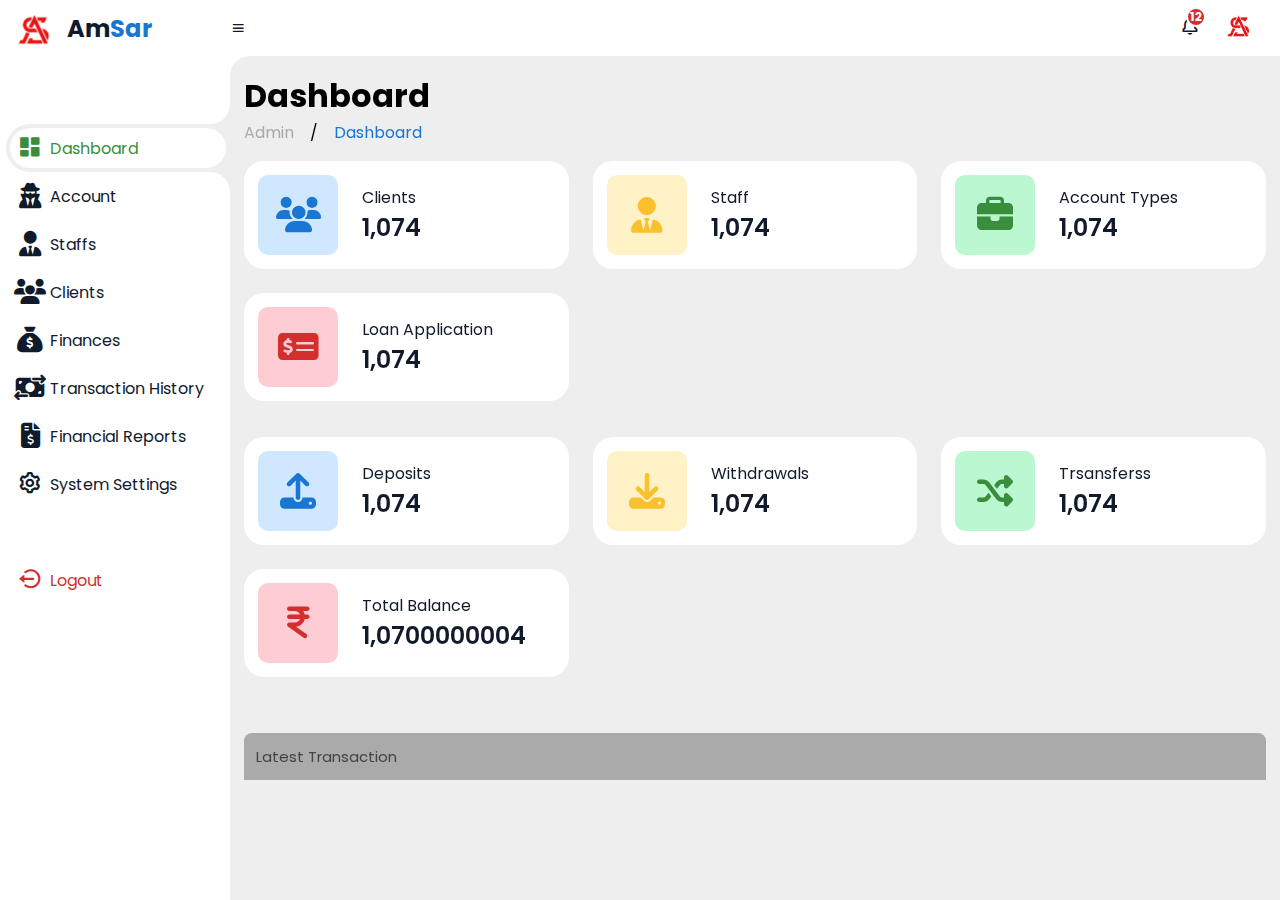
<file: index.html>
<!DOCTYPE html>
<html lang="en">

    <head>
        <meta charset="UTF-8">
        <meta name="viewport" content="width=device-width, initial-scale=1.0">
        <link rel="stylesheet" href="styles.css">
        <title>Admin Portal</title>
    </head>

    <body>
        <!-- Sidebar -->
        <div class="sidebar">
            <a href="#" class="logo">
                <img src="logo.png" alt="" style="height: 50px;">
                <div class="logo-name"><span>Am</span>Sar</div>
            </a>
            <ul class="side-menu">
                <li class="tablinks" onclick="openTab(event, 'Dashboard')" id="default-side-menu"><a href="#"><i
                            class='bx bxs-dashboard'></i>Dashboard</a></li>
                <li class="tablinks" onclick="openTab(event, 'Account')"><a href="#"><i
                            class="fa-solid fa-user-secret"></i>Account</a></li>
                <li class="tablinks" onclick="openTab(event, 'Staff')" ><a href="#"><i
                            class="fa-solid fa-user-tie"></i>Staffs</a></li>
                <li class="tablinks" onclick="openTab(event ,'Client')"><a href="#"><i
                            class="fa-solid fa-users"></i>Clients</a></li>
                <li class="tablinks" onclick="openTab(event, 'Finances')"><a href="#"><i
                            class="fa-solid fa-sack-dollar"></i>Finances</a></li>
                <li class="tablinks" onclick="openTab(event, 'Transaction')"> <a href="#"><i
                            class="fa-solid fa-money-bill-transfer"></i>Transaction History</a></li>
                <li class="tablinks" onclick="openTab(event, 'Financial')"><a href="#"><i
                            class="fa-solid fa-file-invoice-dollar"></i>Financial Reports</a></li>
                <li class="tablinks" onclick="openTab(event, 'Settings')"><a href="#"><i class='bx bx-cog'></i>System
                        Settings</a></li>
            </ul>
            <ul class="side-menu">
                <li><a href="#" class="logout"><i class='bx bx-log-out-circle'></i>Logout</a></li>
            </ul>
        </div>
        <!-- End of Sidebar -->

        <!-- Main Content -->
        <div class="content">
            <!-- Navbar -->
            <nav>
                <i class='bx bx-menu'></i>
                <div>
                    <a href="#" class="notif">
                        <i class='bx bx-bell'></i>
                        <span class="count">12</span>
                    </a>
                    <a href="#" class="profile">
                        <img src="logo.png">
                    </a>
                </div>
            </nav>

            <!-- End of Navbar -->
            <main>
                <div class="tabcontent" id="Dashboard">
                    <iframe src="dashboard.html"></iframe>
                </div>
                <div class="tabcontent" id="Account">
                    <iframe src="account.html"></iframe>
                </div>
                <div class="tabcontent" id="Staff">
                    <iframe src="staff.html" frameborder="0"></iframe>
                </div>
                <div class="tabcontent" id="Client">
                    <iframe src="client.html"></iframe>
                </div>
                <div class="tabcontent" id="Finances">
                    <iframe src="finances.html"></iframe>
                </div>
                <div class="tabcontent" id="Transaction">
                    <iframe src="transaction.html"></iframe>
                </div>
                <div class="tabcontent" id="Financial">
                    <iframe src="report.html"></iframe>
                </div>
                <div class="tabcontent" id="Settings">
                    <iframe src="setting.html"></iframe>
                </div>
            </main>
        </div>

        <script src="script.js"></script>
    </body>

</html>
</file>
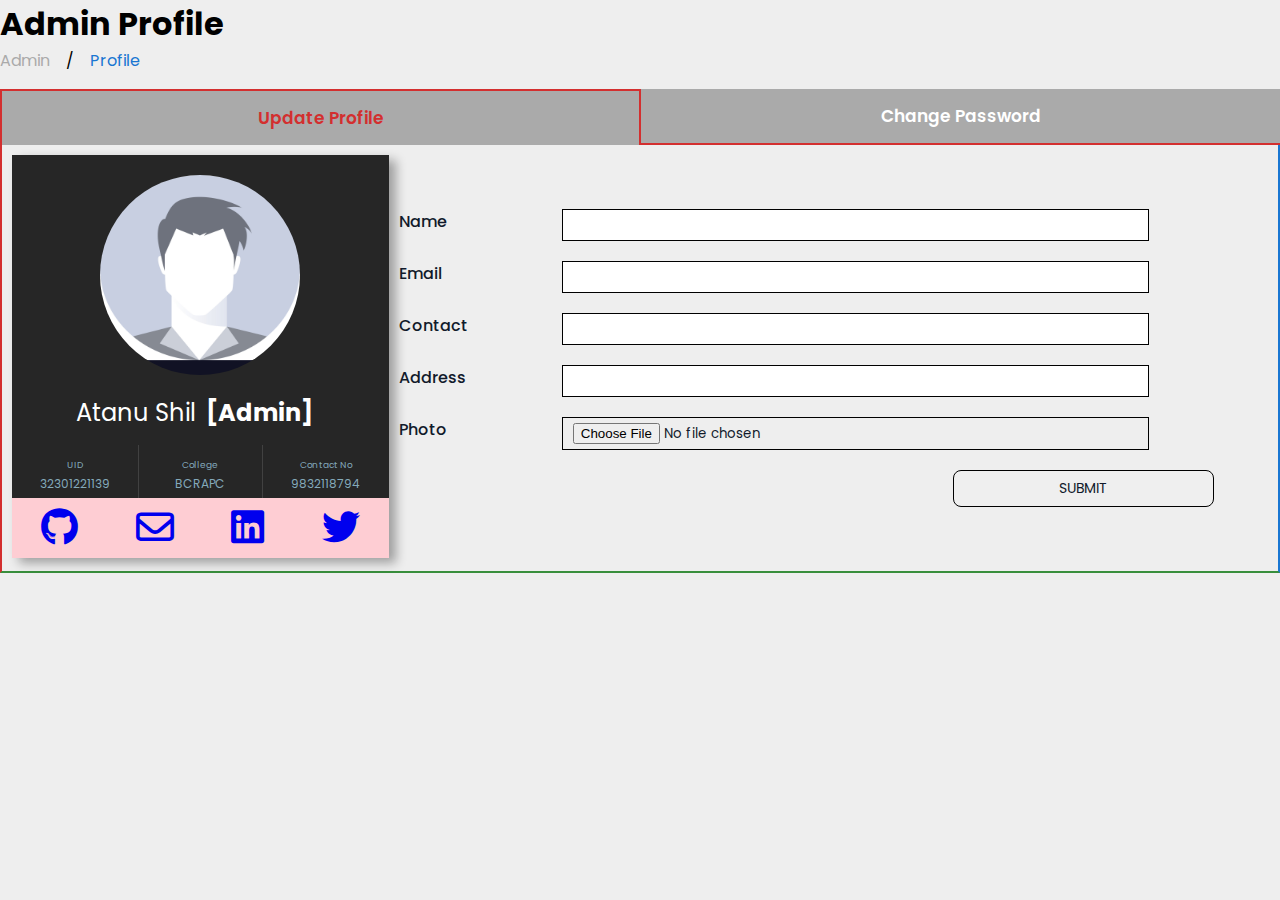
<file: account.html>
<!DOCTYPE html>
<html lang="en">

    <head>
        <meta charset="UTF-8">
        <meta name="viewport" content="width=device-width, initial-scale=1.0">
        <title>Document</title>
        <!-- links -->
        <link rel="stylesheet" href="styles.css">
    </head>

    <body>
            <main>
                <div class="header">
                    <div class="left">
                        <h1>Admin Profile</h1>
                        <ul class="breadcrumb">
                            <li><a href="#">
                                    Admin
                                </a></li>
                            /
                            <li><a href="#" class="active">Profile</a></li>
                        </ul>
                    </div>
                </div>

                <div class="Update-Change">
                    <button class="tablink" onclick="openPage(event,'Update')" id="defaultOpenSF">Update
                        Profile</button>
                    <button class="tablink" onclick="openPage(event,'Change')">Change Password</button>
                </div>
                <div id="Update" class="OpenPage">
                    <div class="card">
                        <div class="img"><img src="profile-pic-1.jpg" alt=""></div>
                        <div class="role">
                            <p>Atanu Shil<span>[Admin]</span></p>
                        </div>
                        <div class="info">
                            <div class="bottom-section">
                                <div class="row row1">
                                    <div class="item">
                                        <span class="regular-text">UID</span>
                                        <span class="big-text">32301221139</span>
                                    </div>
                                    <div class="item">
                                        <span class="regular-text">College</span>
                                        <span class="big-text">BCRAPC</span>
                                    </div>
                                    <div class="item">
                                        <span class="regular-text">Contact No</span>
                                        <span class="big-text">9832118794</span>
                                    </div>
                                </div>
                            </div>
                        </div>
                        <div class="social-media">
                            <a href="#"><i class="fa-brands fa-github"></i></a>
                            <a href="#"><i class="fa-regular fa-envelope"></i></a>
                            <a href="#"><i class="fa-brands fa-linkedin"></i></a>
                            <a href="#"><i class="fa-brands fa-twitter"></i></a>
                        </div>
                    </div>
                    <div class="Update-form">
                        <form action="" method="post">
                            <div class="row">
                                <div class="col-1"><label for="forName">Name</label></div>
                                <div class="col-2"><input type="text" name="" id="" required></div>
                            </div>
                            <div class="row">
                                <div class="col-1"><label for="forEmail">Email</label></div>
                                <div class="col-2"><input type="email" name="" id="" required></div>
                            </div>
                            <div class="row">
                                <div class="col-1"><label for="forContact">Contact </label></div>
                                <div class="col-2"><input type="tel" name="" id="" required></div>
                            </div>
                            <div class="row">
                                <div class="col-1"><label for="forAddress">Address</label></div>
                                <div class="col-2"><input type="text" name="" id="" required></div>
                            </div>
                            <div class="row">
                                <div class="col-1"><label for="forPhoto">Photo</label></div>
                                <div class="col-2"><input type="file" name="" id="" required></div>
                            </div>
                            <div class="row">
                                <div class="col-1"></div>
                                <div class="col-2"><input type="submit" class="btn-update"></div>
                            </div>
                        </form>
                    </div>
                </div>
                <div id="Change" class="OpenPage">
                    <div class="Change-form">
                        <form action="" method="post">
                            <div class="row">
                                <div class="col-1"><label for="forEmail">Email</label></div>
                                <div class="col-2"><input type="email" name="" id="" required></div>
                            </div>
                            <div class="row">
                                <div class="col-1"><label for="forEmail">Old Password</label></div>
                                <div class="col-2"><input type="password" name="" id="" required></div>
                            </div>
                            <div class="row">
                                <div class="col-1"><label for="forContact">New Password</label></div>
                                <div class="col-2"><input type="password" name="" id="" required></div>
                            </div>
                            <div class="row">
                                <div class="col-1"><label for="forAddress">New Confirm Password</label></div>
                                <div class="col-2"><input type="password" name="" id="" required></div>
                            </div>
                            <!-- <div class="row">
                                <div class="col-1"><label for="forPhoto">Photo</label></div>
                                <div class="col-2"><input type="file" name="" id="" required></div>
                            </div> -->
                            <div class="row">
                                <div class="col-1"></div>
                                <div class="col-2"><input type="submit" class="btn-update"></div>
                            </div>
                        </form>
                    </div>
                </div>
        </div>
        </main>
        </div>

        <script src="new.js"></script>
    </body>

</html>
</file>
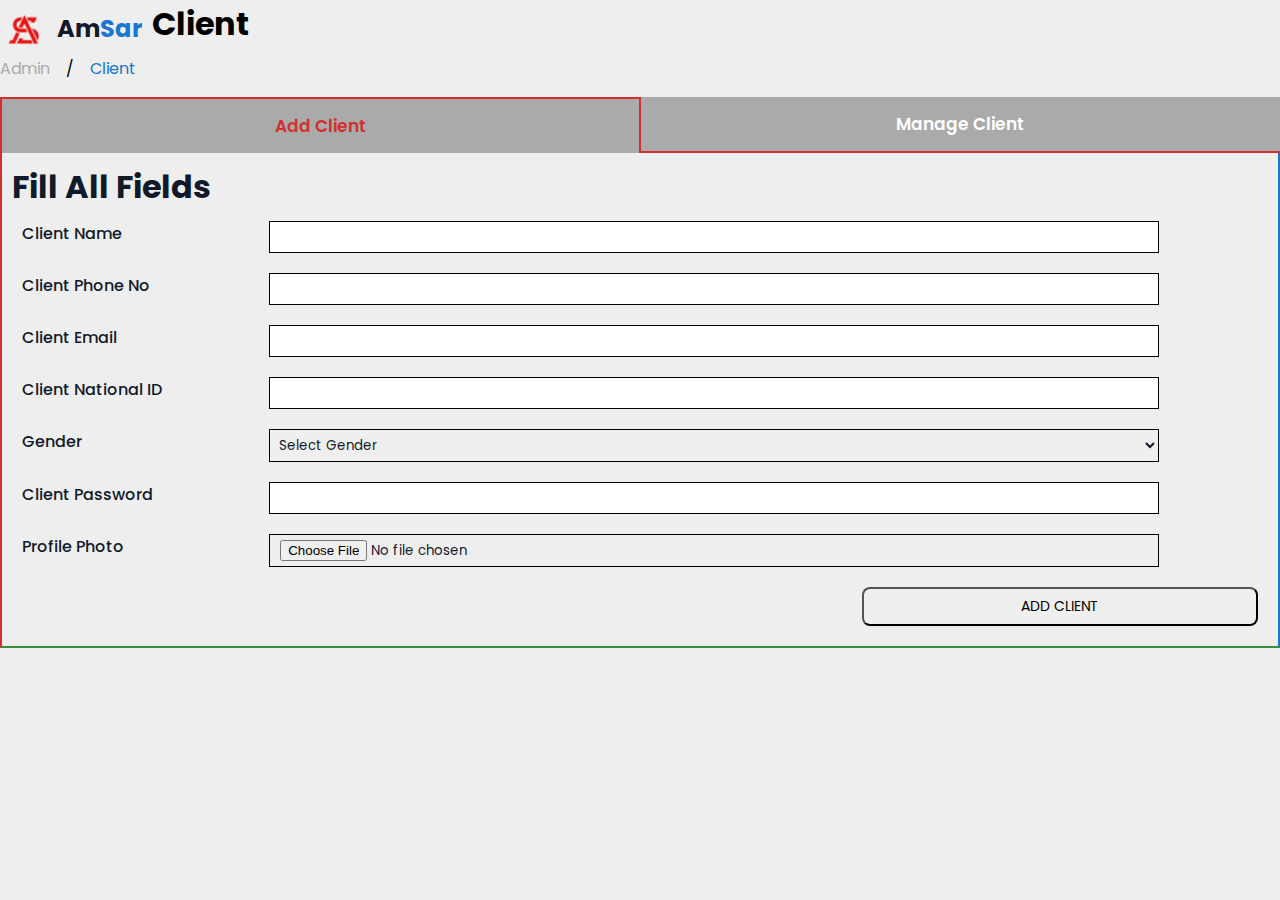
<file: client.html>
<!DOCTYPE html>
<html lang="en">

    <head>
        <meta charset="UTF-8">
        <meta name="viewport" content="width=device-width, initial-scale=1.0">
        <title>Document</title>
        <link rel="stylesheet" href="styles.css">
    </head>

    <body>
            <main>
                <div class="header">
                    <div class="left">
                        <h1>
                            <a href="#" class="logo">
                                <img src="logo.png" alt="logo" style="height: 50px;">
                                <div class="logo-name"><span>Am</span>Sar</div>
                            </a>
                            Client
                        </h1>
                        <ul class="breadcrumb">
                            <li><a href="#">
                                    Admin
                                </a></li>
                            /
                            <li><a href="#" class="active">Client </a></li>
                        </ul>
                    </div>
                </div>
                <div class="Add-Manage">
                    <button class="tablink" onclick="openPage(event,'Add')" id="defaultOpenSF" >Add Client</button>
                    <button class="tablink" onclick="openPage(event,'Manage')">Manage Client</button>
                </div>
                <div class="OpenPage" id="Add">
                    <h1>Fill All Fields</h1>
                    <div class="Add-form">
                        <form action="" method="post">
                            <div class="row">
                                <div class="col-1"><label for="forEmail">Client Name</label></div>
                                <div class="col-2"><input type="text" name="" id="" required></div>
                            </div>
                            <div class="row">
                                <div class="col-1"><label for="forEmail">Client Phone No</label></div>
                                <div class="col-2"><input type="number" name="" id="" required></div>
                            </div>
                            <div class="row">
                                <div class="col-1"><label for="forContact">Client Email</label></div>
                                <div class="col-2"><input type="email" name="" id="" required></div>
                            </div>
                            <div class="row">
                                <div class="col-1"><label for="forAddress">Client National ID</label></div>
                                <div class="col-2"><input type="number" name="" id="" required></div>
                            </div>
                            <div class="row">
                                <div class="col-1"><label for="forPhoto">Gender</label></div>
                                <div class="col-2">
                                    <select name="" id="" required>
                                        <option value="">Select Gender</option>
                                        <option value="">Male</option>
                                        <option value="">Female</option>
                                    </select>
                                </div>
                            </div>
                            <div class="row">
                                <div class="col-1"><label for="forAddress">Client Password</label></div>
                                <div class="col-2"><input type="password" name="" id="" required></div>
                            </div>
                            <div class="row">
                                <div class="col-1"><label for="forAddress">Profile Photo</label></div>
                                <div class="col-2"><input type="file" name="" id="" required></div>
                            </div>
                            <div class="row">
                                <div class="col-1"></div>
                                <div class="col-2"><button type="submit" class="btn-update">Add Client</button></div>
                            </div>
                        </form>
                    </div>

                </div>
                <div class="OpenPage" id="Manage">
                    <table class="Staff-Manage">
                        <thead>
                            <tr>
                                <th>#</th>
                                <th>Name</th>
                                <th>Client Number</th>
                                <th>Contact</th>
                                <th>Email</th>
                                <th>Gender</th>
                                <th>Action</th>
                            </tr>
                        </thead>
                        <tbody>
                            <tr>
                                <td>1</td>
                                <td>Atanu Shil</td>
                                <td>32301221139</td>
                                <td>9832118794</td>
                                <td>atanushil358@gmail.com</td>
                                <td>Male</td>
                                <td>
                                    <button>Delete</button>
                                    <button>Manage</button>
                                </td>
                            </tr>
                            <tr>
                                <td>1</td>
                                <td>Atanu Shil</td>
                                <td>32301221139</td>
                                <td>9832118794</td>
                                <td>atanushil358@gmail.com</td>
                                <td>Male</td>
                                <td>
                                    <button>Delete</button>
                                    <button>Manage</button>
                                </td>
                            </tr>
                            <tr>
                                <td>1</td>
                                <td>Atanu Shil</td>
                                <td>32301221139</td>
                                <td>9832118794</td>
                                <td>atanushil358@gmail.com</td>
                                <td>Male</td>
                                <td>
                                    <button>Delete</button>
                                    <button>Manage</button>
                                </td>
                            </tr> <tr>
                                <td>1</td>
                                <td>Atanu Shil</td>
                                <td>32301221139</td>
                                <td>9832118794</td>
                                <td>atanushil358@gmail.com</td>
                                <td>Male</td>
                                <td>
                                    <button>Delete</button>
                                    <button>Manage</button>
                                </td>
                            </tr>
                            <tr>
                                <td>1</td>
                                <td>Atanu Shil</td>
                                <td>32301221139</td>
                                <td>9832118794</td>
                                <td>atanushil358@gmail.com</td>
                                <td>Male</td>
                                <td>
                                    <button>Delete</button>
                                    <button>Manage</button>
                                </td>
                            </tr>
                        </tbody>
                    </table>
                </div>
            </main>
        <script src="new.js"></script>
    </body>

</html>
</file>
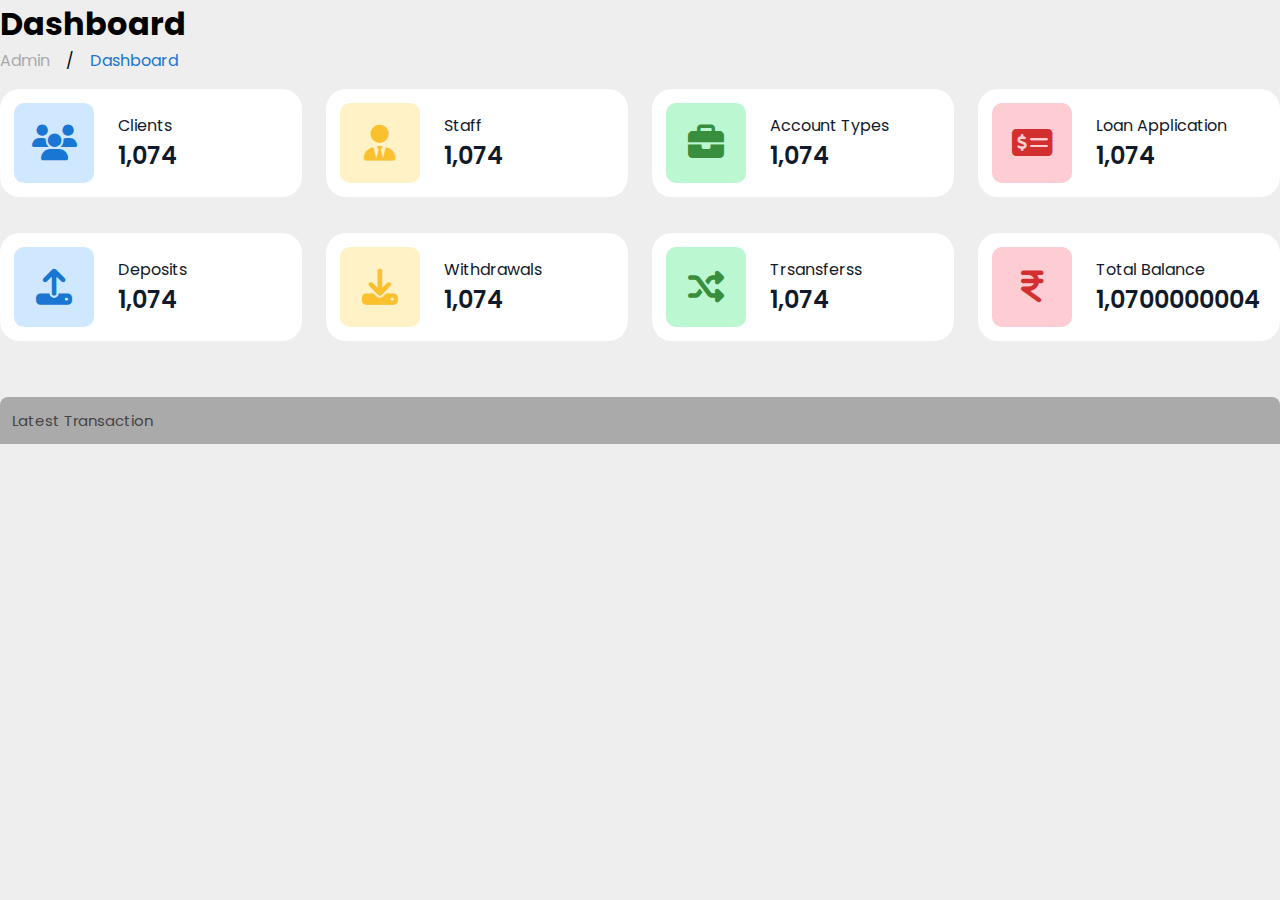
<file: dashboard.html>
<!DOCTYPE html>
<html lang="en">
<head>
    <meta charset="UTF-8">
    <meta name="viewport" content="width=device-width, initial-scale=1.0">
    <title>Dashboard</title>
    <link rel="stylesheet" href="styles.css">
</head>
<body>
        <main class="dashboard">
            <div class="header">
                <div class="left">
                    <h1>Dashboard</h1>
                    <ul class="breadcrumb">
                        <li><a href="#">
                                Admin
                            </a></li>
                        /
                        <li><a href="#" class="active">Dashboard</a></li>
                    </ul>
                </div>
            </div>
            <ul class="insights">
                <li>
                    <i class='fa-solid fa-users'></i>
                    <span class="info">
                        <p>Clients</p>
                        <h3>1,074</h3>
                    </span>
                </li>
                <li><i class='fa-solid fa-user-tie'></i>
                    <span class="info">
                        <p>Staff</p>
                        <h3>1,074</h3>
                    </span>
                </li>
                <li><i class="fa-solid fa-briefcase"></i>
                    <span class="info">
                        <p>Account Types</p>
                        <h3>1,074</h3>
                    </span>
                </li>
                <li><i class="fa-solid fa-money-check-dollar"></i>
                    <span class="info">
                        <p>Loan Application</p>
                        <h3>1,074</h3>
                    </span>
                </li>
            </ul>
            <!-- insight second -->
            <ul class="insights">
                <li>
                    <i class='fa-solid fa-upload'></i>
                    <span class="info">
                        <p>Deposits</p>
                        <h3>1,074</h3>
                    </span>
                </li>
                <li><i class='fa-solid fa-download'></i>
                    <span class="info">
                        <p>Withdrawals</p>
                        <h3>1,074</h3>
                    </span>
                </li>
                <li><i class="fa-solid fa-shuffle"></i>
                    <span class="info">
                        <p>Trsansferss</p>
                        <h3>1,074</h3>
                    </span>
                </li>
                <li><i class="fa-solid fa-indian-rupee-sign"></i>
                    <span class="info">
                        <p>Total Balance</p>
                        <h3>1,0700000004</h3>
                    </span>
                </li>
            </ul>
            <button class="accordion">Latest Transaction</button>
            <div class="panel">
                <table class="latest-transaction">
                    <thead>
                        <tr>
                            <th>Transaction Id</th>
                            <th>Account No.</th>
                            <th>Type</th>
                            <th>Amount</th>
                            <th>Acc. Owner</th>
                            <th>Timestamp</th>
                        </tr>
                    </thead>
                    <tbody>
                        <tr class="rgrgrg">
                            <td>983218794</td>
                            <td>32301221139</td>
                            <td>Withdrawals</td>
                            <td>5000</td>
                            <td>Mr. Atanu Shil</td>
                            <td>25.10.2023 22:19:16</td>
                        </tr>
                        <tr class="grgrgr">
                            <td>983218794</td>
                            <td>32301221139</td>
                            <td>Withdrawals</td>
                            <td>5000</td>
                            <td>Mr. Atanu Shil</td>
                            <td>25.10.2023 22:19:16</td>
                        </tr>
                        <tr class="rgrgrg">
                            <td>983218794</td>
                            <td>32301221139</td>
                            <td>Withdrawals</td>
                            <td>5000</td>
                            <td>Mr. Atanu Shil</td>
                            <td>25.10.2023 22:19:16</td>
                        </tr>
                        <tr class="grgrgr">
                            <td>983218794</td>
                            <td>32301221139</td>
                            <td>Withdrawals</td>
                            <td>5000</td>
                            <td>Mr. Atanu Shil</td>
                            <td>25.10.2023 22:19:16</td>
                        </tr>
                        <tr class="rgrgrg">
                            <td>983218794</td>
                            <td>32301221139</td>
                            <td>Withdrawals</td>
                            <td>5000</td>
                            <td>Mr. Atanu Shil</td>
                            <td>25.10.2023 22:19:16</td>
                        </tr>
                        <tr class="grgrgr">
                            <td>983218794</td>
                            <td>32301221139</td>
                            <td>Withdrawals</td>
                            <td>5000</td>
                            <td>Mr. Atanu Shil</td>
                            <td>25.10.2023 22:19:16</td>
                        </tr>
                        <tr class="rgrgrg">
                            <td>983218794</td>
                            <td>32301221139</td>
                            <td>Withdrawals</td>
                            <td>5000</td>
                            <td>Mr. Atanu Shil</td>
                            <td>25.10.2023 22:19:16</td>
                        </tr>
                        <tr class="grgrgr">
                            <td>983218794</td>
                            <td>32301221139</td>
                            <td>Withdrawals</td>
                            <td>5000</td>
                            <td>Mr. Atanu Shil</td>
                            <td>25.10.2023 22:19:16</td>
                        </tr>
                        <tr class="rgrgrg">
                            <td>983218794</td>
                            <td>32301221139</td>
                            <td>Withdrawals</td>
                            <td>5000</td>
                            <td>Mr. Atanu Shil</td>
                            <td>25.10.2023 22:19:16</td>
                        </tr>
                        <tr class="grgrgr">
                            <td>983218794</td>
                            <td>32301221139</td>
                            <td>Withdrawals</td>
                            <td>5000</td>
                            <td>Mr. Atanu Shil</td>
                            <td>25.10.2023 22:19:16</td>
                        </tr>
                    </tbody>
                    </table>
            </div>
        </main>
        <script src="new.js"></script>
</body>
</html>
</file>
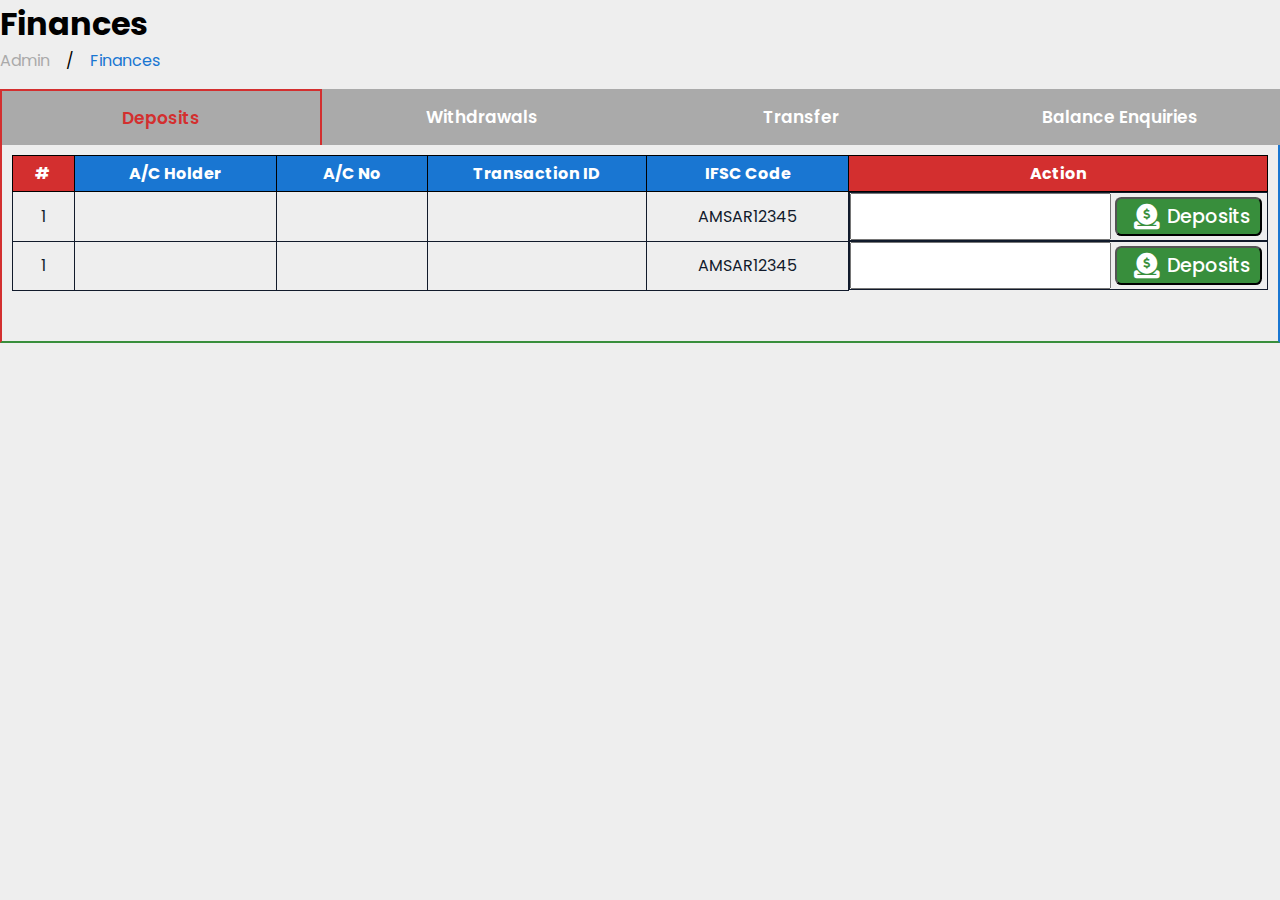
<file: finances.html>
<!DOCTYPE html>
<html lang="en">

    <head>
        <meta charset="UTF-8">
        <meta name="viewport" content="width=device-width, initial-scale=1.0">
        <title>finance</title>
        <link rel="stylesheet" href="styles.css">
    </head>

    <body>
        <main>
            <div class="header">
                <div class="left">
                    <h1>Finances</h1>
                    <ul class="breadcrumb">
                        <li><a href="#">
                                Admin
                            </a></li>
                        /
                        <li><a href="#" class="active">Finances</a></li>
                    </ul>
                </div>
            </div>

            <div class="Finances">
                <button class="tablink" onclick="openPage(event,'Deposits')" id="defaultOpenSF">Deposits</button>
                <button class="tablink" onclick="openPage(event,'Withdrawals')">Withdrawals</button>
                <button class="tablink" onclick="openPage(event,'Transfer')">Transfer</button>
                <button class="tablink" onclick="openPage(event,'Balance')">Balance Enquiries</button>
            </div>
            <div id="Deposits" class="OpenPage">
                <table class="Deposits">
                    <thead>
                            <th>#</th>
                            <th>A/C Holder</th>
                            <th>A/C No</th>
                            <th>Transaction ID</th>
                            <th>IFSC Code</th>
                            <th>Action</th>
                    </thead>
                    <tbody>
                        <tr>
                            <td>1</td>
                            <td></td>
                            <td></td>
                            <td></td>
                            <td>AMSAR12345</td>
                            <td><input type="number" required><button type="submit"><p><i class="fa-solid fa-circle-dollar-to-slot"></i></p><p>Deposits</p></button></td>
                        </tr>
                        <tr>
                            <td>1</td>
                            <td></td>
                            <td></td>
                            <td></td>
                            <td>AMSAR12345</td>
                            <td><input type="number" required><button type="submit"><p><i class="fa-solid fa-circle-dollar-to-slot"></i></p><p>Deposits</p></button></td>
                        </tr>
                    </tbody>
                </table>

            </div>
            <div id="Withdrawals" class="OpenPage">
                <table class="Withdrawals">
                    <thead>
                            <th>#</th>
                            <th>A/C Holder</th>
                            <th>A/C No</th>
                            <th>Transaction ID</th>
                            <th>IFSC Code</th>
                            <th>Action</th>
                    </thead>
                    <tbody>
                        <tr>
                            <td>1</td>
                            <td></td>
                            <td></td>
                            <td></td>
                            <td>AMSAR12345</td>
                            <td><input type="number" name="" id="" required><button type="submit"><p><i class="fa-solid fa-money-bill-transfer"></i></p><p>Withdrawals</p></button></td>
                        </tr>
                        <tr>
                            <td>1</td>
                            <td></td>
                            <td></td>
                            <td></td>
                            <td>AMSAR12345</td>
                            <td><input type="number" name="" id="" required><button><p><i class="fa-solid fa-money-bill-transfer"></i></p><p>Withdrawals</p></button></td>

                        </tr>
                    </tbody>
                </table>
            </div>
            <div id="Transfer" class="OpenPage">
                <form action="">
                <div class="sender">
                    <h4>Sender Account Details</h4>
                    <div class="row">
                        <div class="col-1">Account Holder Name</div>
                        <div class="col-2"><input type="text" name="" id="" required placeholder="Ajay kr Tarafder"></div>
                    </div>
                    <div class="row">
                        <div class="col-1">Account No</div>
                        <div class="col-2"><input type="number" name="" id="" required placeholder="687867"></div>
                    </div>
                    <div class="row">
                        <div class="col-1">IFSC Code</div>
                        <div class="col-2"><input type="text" name="" id="" required placeholder="AMSAR12345"></div>
                    </div>
                    <div class="row">
                        <div class="col-1">Transaction ID</div>
                        <div class="col-2"><input type="number" ></div>
                    </div>
                </div>
                <div class="receiver">
                    <h4>Receiver Account Details</h4>
                    <div class="row">
                        <div class="col-1">Account Holder Name</div>
                        <div class="col-2"><input type="text" name="" id="" required placeholder="Atanu Shil"></div>
                    </div>
                    <div class="row">
                        <div class="col-1">Account No</div>
                        <div class="col-2"><input type="number" name="" id="" required placeholder="46468688768"></div>
                    </div>
                    <div class="row">
                        <div class="col-1">IFSC Code</div>
                        <div class="col-2"><input type="text" name="" id="" required placeholder="AMSAR12345"></div>
                    </div>
                    <div class="row">
                        <div class="col-1">Transfer Amount</div>
                        <div class="col-2"><input type="number" name="" id="" required placeholder="0000000000"></div>
                    </div>
                    <button type="submit"><i class="fa-solid fa-money-bill-transfer"></i>Submit</button>
                </div>
                </form>
            </div>
            <div id="Balance" class="OpenPage">
                <table class="Balance">
                    <thead>
                        <tr>
                            <th>A/C Holder Name</th>
                            <th>Account No.</th>
                            <th>Type</th>
                            <th>Email</th>
                            <th>Address</th>
                            <th>Action</th>
                        </tr>
                    </thead>
                    <tbody>
                        <tr>
                            <td>Atanu Shil </td>
                            <td></td>
                            <td></td>
                            <td></td>
                            <td></td>
                            <td><button><p><i class="fa-solid fa-eye"></i></p><p>Check Balance</p></button></td>
                        </tr>
                </tbody>
                </table>
            </div>
            </main>
            <script src="new.js"></script>
    </body>

</html>
</file>
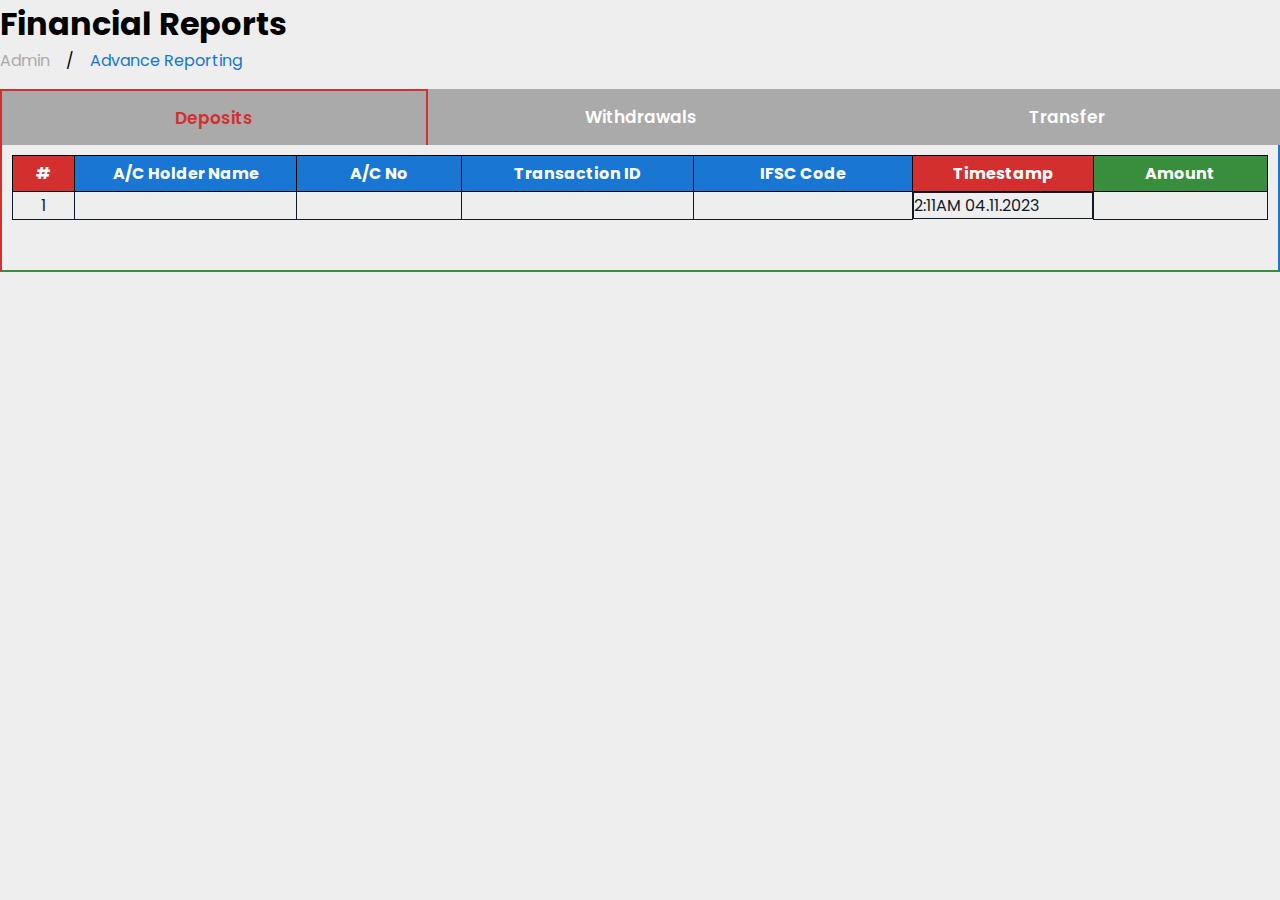
<file: report.html>
<!DOCTYPE html>
<html lang="en">

    <head>
        <meta charset="UTF-8">
        <meta name="viewport" content="width=device-width, initial-scale=1.0">
        <title>Reports</title>
        <link rel="stylesheet" href="styles.css">
    </head>

    <body>
        <main>
            <div class="header">
                <div class="left">
                    <h1>Financial Reports</h1>
                    <ul class="breadcrumb">
                        <li><a href="#">
                                Admin
                            </a></li>
                        /
                        <li><a href="#" class="active">Advance Reporting</a></li>
                    </ul>
                </div>
            </div>
            <div class="Finances">
                <button class="tablink" onclick="openPage(event,'Deposits')" id="defaultOpenSF">Deposits</button>
                <button class="tablink" onclick="openPage(event,'Withdrawals')">Withdrawals</button>
                <button class="tablink" onclick="openPage(event,'Transfer')">Transfer</button>
            </div>
            <div id="Deposits" class="OpenPage">
                <table class="Deposits">
                    <thead>
                        <th>#</th>
                        <th>A/C Holder Name</th>
                        <th>A/C No</th>
                        <th>Transaction ID</th>
                        <th>IFSC Code</th>
                        <th>Timestamp</th>
                        <th>Amount</th>
                    </thead>
                    <tbody>
                        <tr>
                            <td>1</td>
                            <td></td>
                            <td></td>
                            <td></td>
                            <td></td>
                            <td>2:11AM 04.11.2023</td>
                            <td></td>
                        </tr>
                    </tbody>
                </table>

            </div>
            <div id="Withdrawals" class="OpenPage">
                <table class="Withdrawals">
                    <thead>
                        <th>#</th>
                        <th>A/C Holder Name</th>
                        <th>A/C No</th>
                        <th>Transaction ID</th>
                        <th>IFSC Code</th>
                        <th>Timestamp</th>
                        <th>Amount</th>
                    </thead>
                    <tbody>
                        <tr>
                            <td>1</td>
                            <td></td>
                            <td></td>
                            <td></td>
                            <td></td>
                            <td>2:11AM 04.11.2023</td>
                            <td></td>
                        </tr>
                    </tbody>
                </table>
            </div>
            <div id="Transfer" class="OpenPage">
                <table class="Transfer">
                    <thead>
                        <th>#</th>
                        <th>Sender Name</th>
                        <th>Sender A/C No</th>
                        <th>Transaction ID</th>
                        <th>Sender IFSC Code</th>
                        <th>Receiver Name</th>
                        <th>Receiver A/C No</th>
                        <th>Receiver IFSC Code</th>
                        <th>Amount</th>
                        <th>Timestamp</th>
                    </thead>
                    <tbody>
                        <tr>
                            <td>1</td>
                            <td></td>
                            <td></td>
                            <td></td>
                            <td></td>
                            <td></td>
                            <td></td>
                            <td></td>
                            <td></td>
                            <td></td>
                        </tr>
                    </tbody>
                </table>
            </div>
        </main>
        <script src="new.js"></script>
    </body>

</html>
</file>
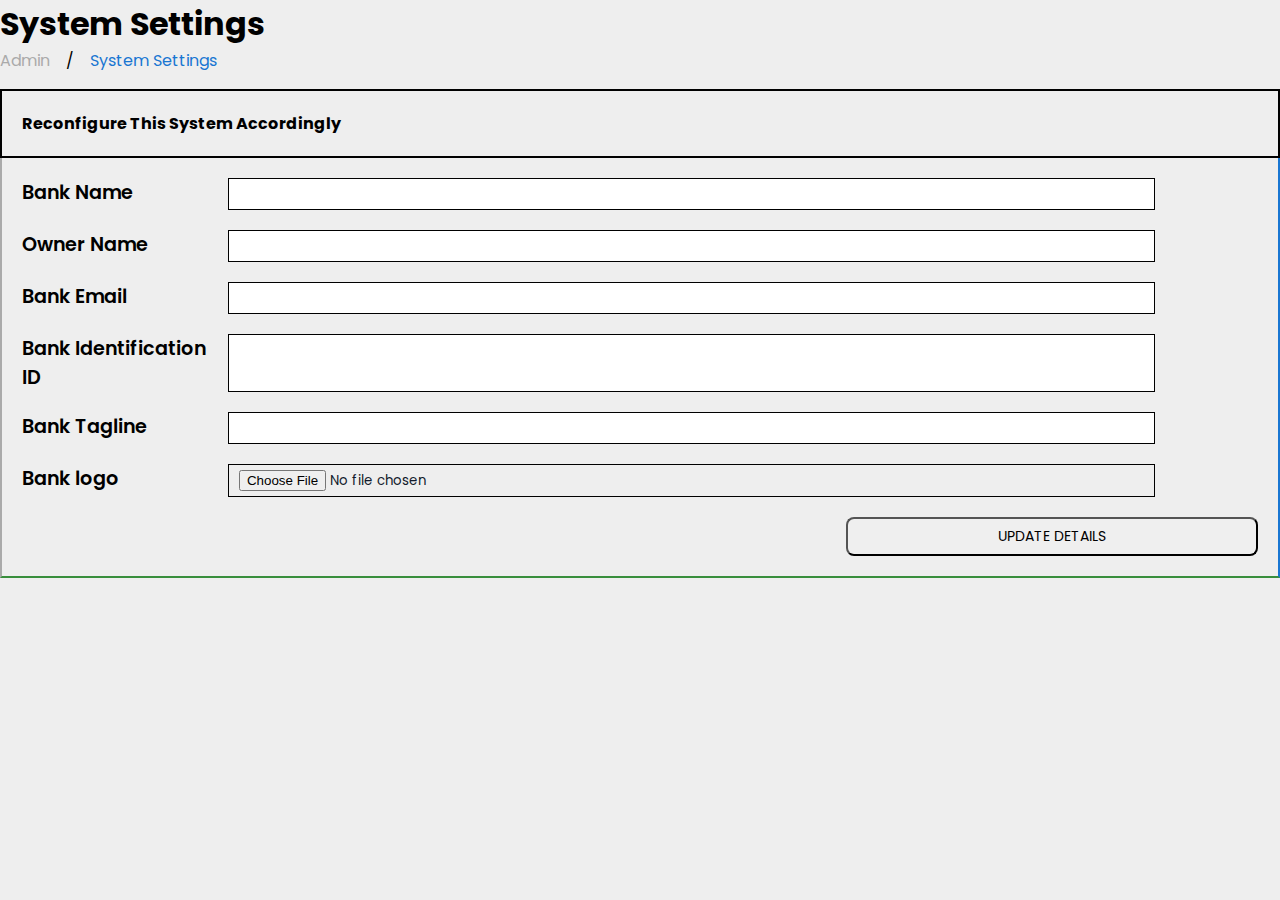
<file: setting.html>
<!DOCTYPE html>
<html lang="en">
<head>
    <meta charset="UTF-8">
    <meta name="viewport" content="width=device-width, initial-scale=1.0">
    <title>setting</title>
    <link rel="stylesheet" href="styles.css">
</head>
<body>
    <main>
        <div class="header">
            <div class="left">
                <h1>System Settings</h1>
                <ul class="breadcrumb">
                    <li><a href="#">
                            Admin
                        </a></li>
                    /
                    <li><a href="#" class="active">System Settings</a></li>
                </ul>
            </div>
        </div>
        <h4 style="border: 2px solid black; padding: 20px;">Reconfigure This System Accordingly</h4>
        <div class="setting-update-form">
                <form action="" method="post">
                    <div class="row">
                        <div class="col-1"><label for="forEmail">Bank Name</label></div>
                        <div class="col-2"><input type="text" name="" id="" required></div>
                    </div>
                    <div class="row">
                        <div class="col-1"><label for="forEmail">Owner Name </label></div>
                        <div class="col-2"><input type="text" name="" id="" required></div>
                    </div>
                    <div class="row">
                        <div class="col-1"><label for="forContact">Bank Email</label></div>
                        <div class="col-2"><input type="email" name="" id="" required></div>
                    </div>
                    <div class="row">
                        <div class="col-1"><label for="forAddress">Bank Identification ID</label></div>
                        <div class="col-2"><input type="number" name="" id="" required></div>
                    </div>
                    <div class="row">
                        <div class="col-1"><label for="forAddress">Bank Tagline</label></div>
                        <div class="col-2"><input type="password" name="" id="" required></div>
                    </div>
                    <div class="row">
                        <div class="col-1"><label for="forAddress">Bank logo</label></div>
                        <div class="col-2"><input type="file" name="" id="" required></div>
                    </div>
                    <div class="row">
                        <div class="col-1"></div>
                        <div class="col-2"><button type="submit" class="btn-update">Update Details</button></div>
                    </div>
                </form>
        </div>

        </main>
</body>
</html>
</file>
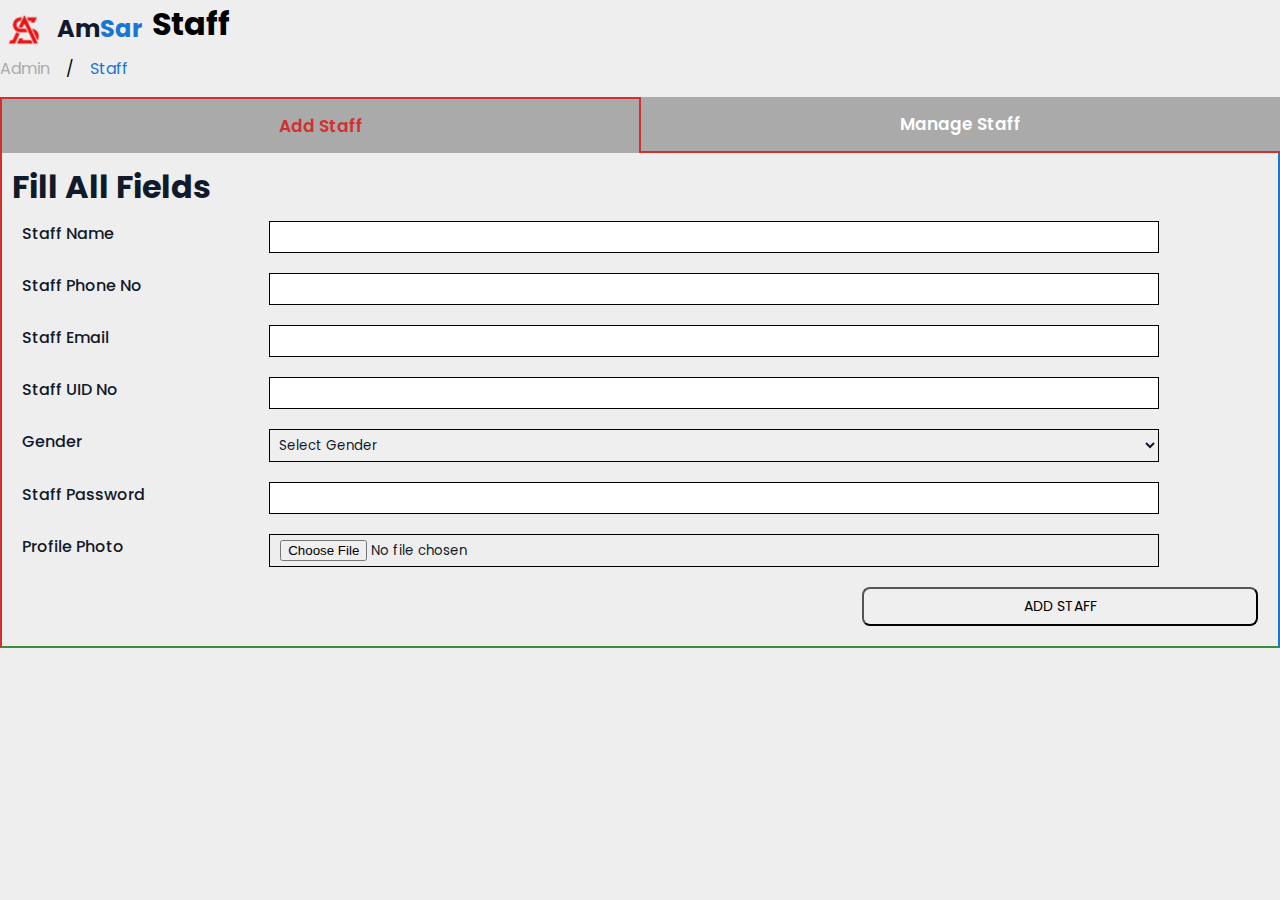
<file: staff.html>
<!DOCTYPE html>
<html lang="en">

    <head>
        <meta charset="UTF-8">
        <meta name="viewport" content="width=device-width, initial-scale=1.0">
        <title>Document</title>
        <!-- Copied Links from cdn  -->
        <!-- links -->
        <link rel="stylesheet" href="styles.css">
    </head>

    <body>
            <main>
                <div class="header">
                    <div class="left">
                        <h1>
                            <a href="#" class="logo">
                                <img src="logo.png" alt="" style="height: 50px;">
                                <div class="logo-name"><span>Am</span>Sar</div>
                            </a>
                            Staff
                        </h1>
                        <ul class="breadcrumb">
                            <li><a href="#">
                                    Admin
                                </a></li>
                            /
                            <li><a href="#" class="active">Staff</a></li>
                        </ul>
                    </div>
                </div>
                <div class="Add-Manage">
                    <button class="tablink" onclick="openPage(event,'Add')" id="defaultOpenSF" >Add Staff</button>
                    <button class="tablink" onclick="openPage(event,'Manage')">Manage Staff</button>
                </div>
                <div class="OpenPage" id="Add">
                    <h1>Fill All Fields</h1>
                    <div class="Add-form">
                        <form action="" method="post">
                            <div class="row">
                                <div class="col-1"><label for="forEmail">Staff Name</label></div>
                                <div class="col-2"><input type="text" name="" id="" required></div>
                            </div>
                            <div class="row">
                                <div class="col-1"><label for="forEmail">Staff Phone No</label></div>
                                <div class="col-2"><input type="number" name="" id="" required></div>
                            </div>
                            <div class="row">
                                <div class="col-1"><label for="forContact">Staff Email</label></div>
                                <div class="col-2"><input type="email" name="" id="" required></div>
                            </div>
                            <div class="row">
                                <div class="col-1"><label for="forAddress">Staff UID No</label></div>
                                <div class="col-2"><input type="number" name="" id="" required></div>
                            </div>
                            <div class="row">
                                <div class="col-1"><label for="forPhoto">Gender</label></div>
                                <div class="col-2">
                                    <select name="" id="" required>
                                        <option value="">Select Gender</option>
                                        <option value="">Male</option>
                                        <option value="">Female</option>
                                    </select>
                                </div>
                            </div>
                            <div class="row">
                                <div class="col-1"><label for="forAddress">Staff Password</label></div>
                                <div class="col-2"><input type="password" name="" id="" required></div>
                            </div>
                            <div class="row">
                                <div class="col-1"><label for="forAddress">Profile Photo</label></div>
                                <div class="col-2"><input type="file" name="" id="" required></div>
                            </div>
                            <div class="row">
                                <div class="col-1"></div>
                                <div class="col-2"><button type="submit" class="btn-update">Add Staff</button></div>
                            </div>
                        </form>
                    </div>

                </div>
                <div class="OpenPage" id="Manage">
                    <table class="Staff-Manage">
                        <thead>
                            <tr>
                                <th>#</th>
                                <th>Name</th>
                                <th>Staff Number</th>
                                <th>Contact</th>
                                <th>Email</th>
                                <th>Gender</th>
                                <th>Action</th>
                            </tr>
                        </thead>
                        <tbody>
                            <tr>
                                <td>1</td>
                                <td>Atanu Shil</td>
                                <td>32301221139</td>
                                <td>9832118794</td>
                                <td>atanushil358@gmail.com</td>
                                <td>Male</td>
                                <td>
                                    <button>Delete</button>
                                    <button>Manage</button>
                                </td>
                            </tr>
                            <tr>
                                <td>1</td>
                                <td>Atanu Shil</td>
                                <td>32301221139</td>
                                <td>9832118794</td>
                                <td>atanushil358@gmail.com</td>
                                <td>Male</td>
                                <td>
                                    <button>Delete</button>
                                    <button>Manage</button>
                                </td>
                            </tr>
                            <tr>
                                <td>1</td>
                                <td>Atanu Shil</td>
                                <td>32301221139</td>
                                <td>9832118794</td>
                                <td>atanushil358@gmail.com</td>
                                <td>Male</td>
                                <td>
                                    <button>Delete</button>
                                    <button>Manage</button>
                                </td>
                            </tr> <tr>
                                <td>1</td>
                                <td>Atanu Shil</td>
                                <td>32301221139</td>
                                <td>9832118794</td>
                                <td>atanushil358@gmail.com</td>
                                <td>Male</td>
                                <td>
                                    <button>Delete</button>
                                    <button>Manage</button>
                                </td>
                            </tr>
                            <tr>
                                <td>1</td>
                                <td>Atanu Shil</td>
                                <td>32301221139</td>
                                <td>9832118794</td>
                                <td>atanushil358@gmail.com</td>
                                <td>Male</td>
                                <td>
                                    <button>Delete</button>
                                    <button>Manage</button>
                                </td>
                            </tr>
                        </tbody>
                    </table>
                </div>
            </main>
        </div>
        <script src="new.js"></script>
        <!-- <script src="/src/script.js"></script> -->
    </body>

</html>
</file>
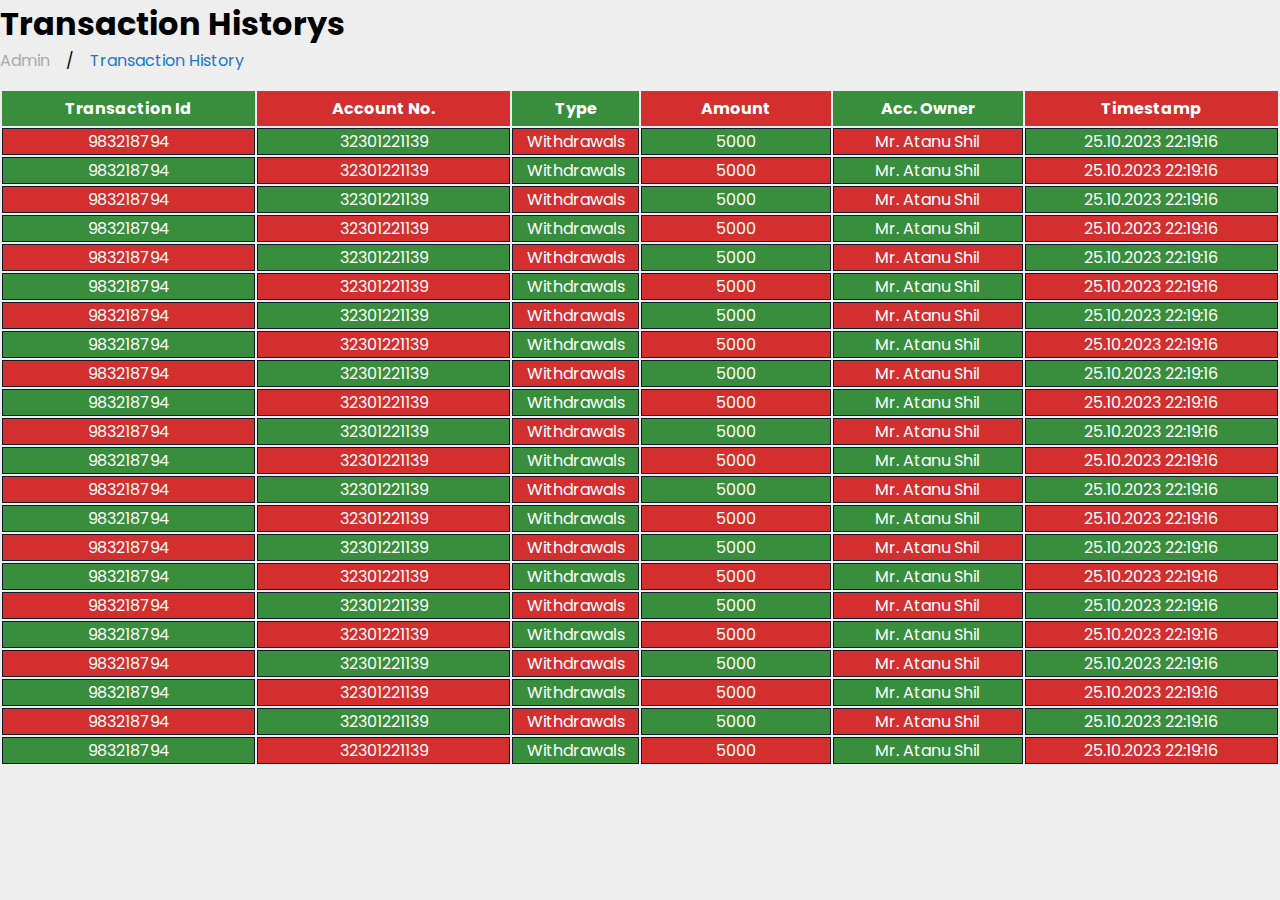
<file: transaction.html>
<!DOCTYPE html>
<html lang="en">
<head>
    <meta charset="UTF-8">
    <meta name="viewport" content="width=device-width, initial-scale=1.0">
    <title>transaction</title>
    <link rel="stylesheet" href="styles.css">
</head>
<body>
     <main>
    <div class="header">
        <div class="left">
            <h1>Transaction Historys</h1>
            <ul class="breadcrumb">
                <li><a href="#">
                        Admin
                    </a></li>
                /
                <li><a href="#" class="active">Transaction History</a></li>
            </ul>
        </div>
    </div>
    <table class="latest-transaction">
        <thead>
            <tr>
                <th>Transaction Id</th>
                <th>Account No.</th>
                <th>Type</th>
                <th>Amount</th>
                <th>Acc. Owner</th>
                <th>Timestamp</th>
            </tr>
        </thead>
        <tbody>
            <tr class="rgrgrg">
                <td>983218794</td>
                <td>32301221139</td>
                <td>Withdrawals</td>
                <td>5000</td>
                <td>Mr. Atanu Shil</td>
                <td>25.10.2023 22:19:16</td>
            </tr>
            <tr class="grgrgr">
                <td>983218794</td>
                <td>32301221139</td>
                <td>Withdrawals</td>
                <td>5000</td>
                <td>Mr. Atanu Shil</td>
                <td>25.10.2023 22:19:16</td>
            </tr>
            <tr class="rgrgrg">
                <td>983218794</td>
                <td>32301221139</td>
                <td>Withdrawals</td>
                <td>5000</td>
                <td>Mr. Atanu Shil</td>
                <td>25.10.2023 22:19:16</td>
            </tr>
            <tr class="grgrgr">
                <td>983218794</td>
                <td>32301221139</td>
                <td>Withdrawals</td>
                <td>5000</td>
                <td>Mr. Atanu Shil</td>
                <td>25.10.2023 22:19:16</td>
            </tr>
            <tr class="rgrgrg">
                <td>983218794</td>
                <td>32301221139</td>
                <td>Withdrawals</td>
                <td>5000</td>
                <td>Mr. Atanu Shil</td>
                <td>25.10.2023 22:19:16</td>
            </tr>
            <tr class="grgrgr">
                <td>983218794</td>
                <td>32301221139</td>
                <td>Withdrawals</td>
                <td>5000</td>
                <td>Mr. Atanu Shil</td>
                <td>25.10.2023 22:19:16</td>
            </tr>
            <tr class="rgrgrg">
                <td>983218794</td>
                <td>32301221139</td>
                <td>Withdrawals</td>
                <td>5000</td>
                <td>Mr. Atanu Shil</td>
                <td>25.10.2023 22:19:16</td>
            </tr>
            <tr class="grgrgr">
                <td>983218794</td>
                <td>32301221139</td>
                <td>Withdrawals</td>
                <td>5000</td>
                <td>Mr. Atanu Shil</td>
                <td>25.10.2023 22:19:16</td>
            </tr>
            <tr class="rgrgrg">
                <td>983218794</td>
                <td>32301221139</td>
                <td>Withdrawals</td>
                <td>5000</td>
                <td>Mr. Atanu Shil</td>
                <td>25.10.2023 22:19:16</td>
            </tr>
            <tr class="grgrgr">
                <td>983218794</td>
                <td>32301221139</td>
                <td>Withdrawals</td>
                <td>5000</td>
                <td>Mr. Atanu Shil</td>
                <td>25.10.2023 22:19:16</td>
            </tr>
            <tr class="rgrgrg">
                <td>983218794</td>
                <td>32301221139</td>
                <td>Withdrawals</td>
                <td>5000</td>
                <td>Mr. Atanu Shil</td>
                <td>25.10.2023 22:19:16</td>
            </tr>
            <tr class="grgrgr">
                <td>983218794</td>
                <td>32301221139</td>
                <td>Withdrawals</td>
                <td>5000</td>
                <td>Mr. Atanu Shil</td>
                <td>25.10.2023 22:19:16</td>
            </tr>
            <tr class="rgrgrg">
                <td>983218794</td>
                <td>32301221139</td>
                <td>Withdrawals</td>
                <td>5000</td>
                <td>Mr. Atanu Shil</td>
                <td>25.10.2023 22:19:16</td>
            </tr>
            <tr class="grgrgr">
                <td>983218794</td>
                <td>32301221139</td>
                <td>Withdrawals</td>
                <td>5000</td>
                <td>Mr. Atanu Shil</td>
                <td>25.10.2023 22:19:16</td>
            </tr>
            <tr class="rgrgrg">
                <td>983218794</td>
                <td>32301221139</td>
                <td>Withdrawals</td>
                <td>5000</td>
                <td>Mr. Atanu Shil</td>
                <td>25.10.2023 22:19:16</td>
            </tr>
            <tr class="grgrgr">
                <td>983218794</td>
                <td>32301221139</td>
                <td>Withdrawals</td>
                <td>5000</td>
                <td>Mr. Atanu Shil</td>
                <td>25.10.2023 22:19:16</td>
            </tr>
            <tr class="rgrgrg">
                <td>983218794</td>
                <td>32301221139</td>
                <td>Withdrawals</td>
                <td>5000</td>
                <td>Mr. Atanu Shil</td>
                <td>25.10.2023 22:19:16</td>
            </tr>
            <tr class="grgrgr">
                <td>983218794</td>
                <td>32301221139</td>
                <td>Withdrawals</td>
                <td>5000</td>
                <td>Mr. Atanu Shil</td>
                <td>25.10.2023 22:19:16</td>
            </tr>
            <tr class="rgrgrg">
                <td>983218794</td>
                <td>32301221139</td>
                <td>Withdrawals</td>
                <td>5000</td>
                <td>Mr. Atanu Shil</td>
                <td>25.10.2023 22:19:16</td>
            </tr>
            <tr class="grgrgr">
                <td>983218794</td>
                <td>32301221139</td>
                <td>Withdrawals</td>
                <td>5000</td>
                <td>Mr. Atanu Shil</td>
                <td>25.10.2023 22:19:16</td>
            </tr>
            <tr class="rgrgrg">
                <td>983218794</td>
                <td>32301221139</td>
                <td>Withdrawals</td>
                <td>5000</td>
                <td>Mr. Atanu Shil</td>
                <td>25.10.2023 22:19:16</td>
            </tr>
            <tr class="grgrgr">
                <td>983218794</td>
                <td>32301221139</td>
                <td>Withdrawals</td>
                <td>5000</td>
                <td>Mr. Atanu Shil</td>
                <td>25.10.2023 22:19:16</td>
            </tr>
        </tbody>
        </table>
</main>

    
</body>
</html>
</file>
<file: styles.css>
@import url('https://fonts.googleapis.com/css2?family=Poppins:wght@300;400;500;600;700;800&display=swap');
@import url('https://unpkg.com/boxicons@2.1.4/css/boxicons.min.css');
@import url('https://cdnjs.cloudflare.com/ajax/libs/font-awesome/6.4.2/css/all.min.css');
:root {
    --light: #fff;
    --primary: #1976D2;
    --light-primary: #CFE8FF;
    --grey: #eee;
    --dark-grey: #AAAAAA;
    --dark: #111a2b;
    --danger: #D32F2F;
    --light-danger: #FECDD3;
    --warning: #FBC02D;
    --light-warning: #FFF2C6;
    --success: #388E3C;
    --light-success: #BBF7D0;
}

* {
    margin: 0;
    padding: 0;
    box-sizing: border-box;
    font-family: 'Poppins', sans-serif;
}

.fa-solid {
    font-size: 1.7rem;
}

a {
    text-decoration: none;
}

li {
    list-style: none;
}

html {
    overflow-x: hidden;
}

body {
    background: var(--grey);
    overflow-x: hidden;
}


.content main {
    width: 100%;
    padding: 36px 24px;
    max-height: calc(100vh - 56px);
}

.content main .header {
    display: flex;
    align-items: center;
    justify-content: space-between;
    grid-gap: 16px;
    flex-wrap: wrap;
}

.content main .header .left h1 {
    font-size: 36px;
    font-weight: 600;
    margin-bottom: 10px;
    color: var(--dark);
}

.header .left .breadcrumb {
    display: flex;
    align-items: center;
    grid-gap: 16px;
    margin-bottom: 16px;
}

.header .left .breadcrumb li {
    color: var(--dark);
}

.header .left .breadcrumb li a {
    color: var(--dark-grey);
    pointer-events: none;
}

.header .left .breadcrumb li a.active {
    color: var(--primary);
    pointer-events: none;
}
.sidebar {
    position: fixed;
    top: 0;
    left: 0;
    background: var(--light);
    width: 230px;
    height: 100%;
    z-index: 2000;
    overflow-x: hidden;
    scrollbar-width: none;
    transition: all 0.3s ease;
}

.sidebar::-webkit-scrollbar {
    display: none;
}

.sidebar.close {
    width: 60px;
}

.sidebar .logo {
    font-size: 24px;
    font-weight: 700;
    height: 56px;
    display: flex;
    align-items: center;
    color: var(--primary);
    z-index: 500;
    padding-bottom: 20px;
    box-sizing: content-box;
}

.sidebar .logo .logo-name span {
    color: var(--dark);
}

.sidebar .logo .bx,
.fa-solid {
    min-width: 60px;
    display: flex;
    justify-content: center;
    font-size: 1.4rem;
}

.sidebar .side-menu {
    width: 100%;
    margin-top: 48px;
}

.sidebar .side-menu li {
    height: 48px;
    background: transparent;
    margin-left: 6px;
    border-radius: 48px 0 0 48px;
    padding: 4px;
}

.sidebar .side-menu li.active {
    background: var(--grey);
    position: relative;
}

.sidebar .side-menu li.active::before {
    content: "";
    position: absolute;
    width: 40px;
    height: 40px;
    border-radius: 50%;
    top: -40px;
    right: 0;
    box-shadow: 20px 20px 0 var(--grey);
    z-index: -1;
}

.sidebar .side-menu li.active::after {
    content: "";
    position: absolute;
    width: 40px;
    height: 40px;
    border-radius: 50%;
    bottom: -40px;
    right: 0;
    box-shadow: 20px -20px 0 var(--grey);
    z-index: -1;
}

.sidebar .side-menu li a {
    width: 100%;
    height: 100%;
    background: var(--light);
    display: flex;
    align-items: center;
    border-radius: 48px;
    font-size: 16px;
    color: var(--dark);
    white-space: nowrap;
    overflow-x: hidden;
    transition: all 0.3s ease;
}

.sidebar .side-menu li.active a {
    color: var(--success);
}

.sidebar.close .side-menu li a {
    width: calc(48px - (4px * 2));
    transition: all 0.3s ease;
}

.sidebar .side-menu li a .bx,
.fa-solid {
    min-width: calc(60px - ((4px + 6px) * 2));
    display: flex;
    font-size: 1.6rem;
    justify-content: center;
}

.sidebar .side-menu li a.logout {
    color: var(--danger);
}

.content{
    position: fixed;
    width: calc(100% - 230px);
    left: 230px;
    transition: all 0.3s ease;
}
.content iframe{
    position: relative;
    left: -10px;
    margin-top: -20px;
    width: 102%;
    border: none;
    height: 90vh;
    /* border:2px solid black; */
    border-top-left-radius:20px ;
}
.sidebar.close~.content {
    width: calc(100% - 60px);
    left: 60px;
}
.sidebar.close~.content iframe{
    width: 102%;
    height: 100vh;
    /* border:2px solid black */
}


.content nav {
    height: 56px;
    background: var(--light);
    padding: 0 24px 0 0;
    display: flex;
    align-items: center;
    grid-gap: 24px;
    position: sticky;
    top: 0;
    left: 0;
    z-index: 1000;
    display: flex;
    justify-content: space-between;
}

.content nav div {
    display: flex;
    justify-content: center;
    align-items: center;
    gap: 20px;
}

.content nav::before {
    content: "";
    position: absolute;
    width: 40px;
    height: 40px;
    bottom: -40px;
    left: 0;
    border-radius: 50%;
    box-shadow: -20px -20px 0 var(--light);
}

.content nav a {
    color: var(--dark);
}

.content nav .bx.bx-menu {
    cursor: pointer;
    color: var(--dark);
}

.content nav .notif {
    font-size: 20px;
    position: relative;
}

.content nav .notif .count {
    position: absolute;
    top: -6px;
    right: -6px;
    width: 20px;
    height: 20px;
    background: var(--danger);
    border-radius: 50%;
    color: var(--light);
    border: 2px solid var(--light);
    font-weight: 700;
    font-size: 12px;
    display: flex;
    align-items: center;
    justify-content: center;
}

.content nav .profile img {
    width: 36px;
    height: 36px;
    object-fit: cover;
    border-radius: 50%;
}

.content .admin-panel{
    width: 100%;
    padding: 6px 24px;
    max-height: calc(100vh - 56px);
}

/* **********************Dashboard****************** */
main .insights {
    display: grid;
    grid-template-columns: repeat(auto-fit, minmax(240px, 1fr));
    grid-gap: 24px;
    margin-bottom: 36px;
}

main .insights li {
    padding: 14px;
    background: var(--light);
    border-radius: 20px;
    display: flex;
    align-items: center;
    grid-gap: 24px;
    cursor: pointer;
}

main .insights li .fa-solid {
    width: 80px;
    height: 80px;
    border-radius: 10px;
    font-size: 36px;
    display: flex;
    align-items: center;
    justify-content: center;
}

main .insights li:nth-child(1) .fa-solid {
    background: var(--light-primary);
    color: var(--primary);
}

main .insights li:nth-child(2) .fa-solid {
    background: var(--light-warning);
    color: var(--warning);
}

main .insights li:nth-child(3) .fa-solid {
    background: var(--light-success);
    color: var(--success);
}

main .insights li:nth-child(4) .fa-solid {
    background: var(--light-danger);
    color: var(--danger);
}

main .insights li .info h3 {
    font-size: 24px;
    font-weight: 600;
    color: var(--dark);
}

main .insights li .info p {
    color: var(--dark);
}

.accordion {
    background-color: var(--dark-grey);
    color: #444;
    cursor: pointer;
    padding: 12px;
    width: 100%;
    border: none;
    margin-top: 20px;
    text-align: left;
    outline: none;
    font-size: 15px;
    transition: 0.4s;
    border-top-left-radius: 8px;
    border-top-right-radius: 8px;
}

.panel {
    display: none;
    background-color: white;
    overflow: hidden;
}

table {
    margin-bottom: 40px;
}

.latest-transaction thead th {
    padding: 5px 20px;
    border: none;
    outline: none;
    color: var(--light);
    align-items: center;
}

.latest-transaction tbody td {
    text-align: center;
    color: var(--light);
}

/* thead tr th */
.latest-transaction thead th:nth-child(1) {
    background-color: var(--success);
    width: 20vw;
}

.latest-transaction thead th:nth-child(2) {
    background-color: var(--danger);
    width: 20vw;
}

.latest-transaction thead th:nth-child(3) {
    background-color: var(--success);
    width: 10vw;
}
.latest-transaction thead th:nth-child(4) {
    background-color: var(--danger);
    width: 15vw;
}

.latest-transaction thead th:nth-child(5) {
    background-color: var(--success);
    width: 15vw;

}

.latest-transaction thead th:nth-child(6) {
    background-color: var(--danger);
    width: 20vw;

}

/*thead tr td */
.latest-transaction tbody .rgrgrg td:nth-child(1) {
    width: 20vw;
    background-color: var(--danger);
}

.latest-transaction tbody .rgrgrg td:nth-child(2) {
    background-color: var(--success);
    width: 20vw;
}

.latest-transaction tbody .rgrgrg td:nth-child(3) {
    background-color: var(--danger);
    width: 10vw;
}

.latest-transaction tbody .rgrgrg td:nth-child(4) {
    background-color: var(--success);
    width: 15vw;
}

.latest-transaction tbody .rgrgrg td:nth-child(5) {
    background-color: var(--danger);
    width: 15vw;

}

.latest-transaction tbody .rgrgrg td:nth-child(6) {
    background-color: var(--success);
    width: 20vw;
}
.latest-transaction tbody .grgrgr td:nth-child(1) {
    width: 20vw;
    background-color: var(--success);
}

.latest-transaction tbody .grgrgr td:nth-child(2) {
    background-color: var(--danger);
    width: 20vw;
}

.latest-transaction tbody .grgrgr td:nth-child(3) {
    background-color: var(--success);
    width: 10vw;
}

.latest-transaction tbody .grgrgr td:nth-child(4) {
    background-color: var(--danger);
    width: 15vw;
}

.latest-transaction tbody .grgrgr td:nth-child(5) {
    background-color: var(--success);
    width: 15vw;

}

.latest-transaction tbody .grgrgr td:nth-child(6) {
    background-color: var(--danger);
    width: 20vw;
}


/* *********************Account******************** */
.tablink {
    background-color: var(--dark-grey);
    color: white;
    border: none;
    outline: none;
    cursor: pointer;
    padding: 14px 16px;
    font-size: 17px;
    width: 100%;
    font-weight: 600;
}

.OpenPage {
    margin-bottom: 50px;
    display: none;
    padding: 10px;
    color: var(--dark);
    border-left: 2px solid var(--danger);
    border-bottom: 2px solid var(--success);
    border-right: 2px solid var(--primary);
}
/* ***********more time used******* */
.Update-Change,.Finances {
    display: flex;
}

.Update-Change .tablink:nth-child(1) {
    border-bottom: 2px solid var(--primary);
}

.Update-Change .tablink.active:nth-child(1) {
    border-left: 2px solid var(--danger);
    border-top: 2px solid var(--danger);
    border-right: 2px solid var(--danger);
    border-bottom: none;
    color: var(--danger);
}

.Update-Change .tablink:nth-child(2) {
    border-bottom: 2px solid var(--danger);
}

.Update-Change .tablink.active:nth-child(2) {
    border-left: 2px solid var(--primary);
    border-top: 2px solid var(--primary);
    border-right: 2px solid var(--primary);
    border-bottom: none;
    color: var(--primary);
}


/* Card class */

.card {
    color: var(--light);
    float: left;
    width: 30%;
    background: rgb(38, 38, 38);
    box-shadow: 7px 5px 10px rgba(0, 0, 0, 0.333);
}

.card .img {
    padding: 20px 10px;
    display: flex;
    justify-content: center;
    align-items: center;
}

.card .img img {
    border-radius: 50%;
    width: 200px;
    height: 200px;
}

.card .role p {
    text-align: center;
    font-size: 24px;
}

.card .role p span {
    font-weight: bold;
    margin: 0 10px;
}

.social-media {
    display: flex;
    justify-content: space-around;
    background-color: var(--light-danger);
    padding: 10px 0px;
}

.social-media a i {
    font-size: 38px;
}

.card .bottom-section .title {
    display: block;
    font-size: 17px;
    font-weight: bolder;
    color: white;
    text-align: center;
    letter-spacing: 2px;
}

.card .bottom-section .row {
    display: flex;
    justify-content: space-between;
    margin-top: 15px;
}

.card .bottom-section .row .item {
    flex: 30%;
    text-align: center;
    padding: 5px;
    color: rgba(170, 222, 243, 0.721);
}

.card .bottom-section .row .item .big-text {
    font-size: 12px;
    display: block;
}

.card .bottom-section .row .item .regular-text {
    font-size: 9px;
}

.card .bottom-section .row .item:nth-child(2) {
    border-left: 1px solid rgba(255, 255, 255, 0.126);
    border-right: 1px solid rgba(255, 255, 255, 0.126);
}

.Update-form form {
    padding: 44px;
    align-items: center;
}

#Update .Update-form form .row {
    display: flex;
    padding: 10px;
}

.Update-form form .row .col-1 {
    width: 20%;
    font-size: 16px;
    font-weight: 500;
}

.Update-form form .row .col-2 {
    width: 80%;
}

.col-2 input {
    width: 90%;
    padding: 5px 10px;
    height: 100%;
    outline: none;
    border: none;
    border: 1px solid black;
    color: var(--dark);
    font-weight: 400;
}

.col-2 .btn-update {
    width: 40%;
    text-transform: uppercase;
    float: right;
    border-radius: 8px;
    cursor: pointer;
    padding: 7px 10px;
    font-size: 14px;
}

.btn-update:hover {
    background: var(--success);
    color: var(--light);
}


#Change .Change-form form .row {
    display: flex;
    padding: 10px;
}

.Change-form form .row .col-1 {
    width: 20%;
    font-size: 16px;
    font-weight: 500;
}

.Change-form form .row .col-2 {
    width: 80%;
}

.Change-form form {
    padding: 44px;
    align-items: center;
}
/* *****************Staff Add and Manage************** */
.Add-form form {
    align-items: center;
}

#Add .Add-form form .row {
    display: flex;
    padding: 10px;
}

.Add-form form .row .col-1 {
    width: 20%;
    font-size: 16px;
    font-weight: 500;
}

.Add-form form .row .col-2 {
    width: 80%;
}

.Add-form form .row .col-2 select {
    width: 90%;
    padding: 5px;
    outline: none;
    border: none;
    border: 1px solid black;
    color: var(--dark);
    font-weight: 400;
}
h1{
    display: flex;
    gap: 10px;
}
h1 a{
    display: flex;
}

h1 .logo img{
    margin-left: -10px;
}
h1 .logo {
    font-size: 24px;
    font-weight: 700;
    height: 56px;
    display: flex;
    align-items: center;
    color: var(--primary);
    z-index: 500;
    box-sizing: content-box;
}

h1 .logo .logo-name span {
    color: var(--dark);
}
.Add-Manage{
    display: flex;
}

.Add-Manage .tablink:nth-child(1) {
    border-bottom: 2px solid var(--primary);
}

.Add-Manage .tablink.active:nth-child(1) {
    border-left: 2px solid var(--danger);
    border-top: 2px solid var(--danger);
    border-right: 2px solid var(--danger);
    border-bottom: none;
    color: var(--danger);
}

.Add-Manage .tablink:nth-child(2) {
    border-bottom: 2px solid var(--danger);
}

.Add-Manage .tablink.active:nth-child(2){
    border-left: 2px solid var(--primary);
    border-top: 2px solid var(--primary);
    border-right: 2px solid var(--primary);
    border-bottom: none;
    color: var(--primary);
}

.Staff-Manage,.Deposits,.Withdrawals,.Balance,.Transfer{
    border-collapse: collapse;
    margin-bottom: 40px;
}
.Staff-Manage tr:hover{
    background-color: var(--dark-grey);
}
td{
    border: 1px solid var(--dark);
    text-align: center;
    border-collapse: collapse;
}
#Manage .Staff-Manage thead th {
    padding: 5px 20px;
    border: none;
    outline: none;
    color: var(--light);
    align-items: center;
}

#Manage .Staff-Managen tbody td {
    text-align: center;
    color: var(--light);
}

/* thead tr th */
#Manage .Staff-Manage thead th:nth-child(1) {
    background-color: var(--success);
    width: 5vw;
}

#Manage .Staff-Manage thead th:nth-child(2) {
    background-color: var(--danger);
    width: 20vw;
}

#Manage .Staff-Manage thead th:nth-child(3) {
    background-color: var(--success);
    width: 15vw;
}

#Manage .Staff-Manage thead th:nth-child(4) {
    background-color: var(--danger);
    width: 15vw;
}
#Manage .Staff-Manage thead th:nth-child(5) {
    background-color: var(--success);
    width: 20vw;

}
#Manage .Staff-Manage thead th:nth-child(6) {
    background-color: var(--danger);
    width: 10vw;

}
#Manage .Staff-Manage thead th:nth-child(7) {
    background-color: var(--primary);
    width: 15vw;

}
td button:nth-child(1){
    background-color: var(--danger);
    color: var(--light);
    padding: 5px;
    cursor: pointer;
    margin: 4px;
    border-radius: 0.4rem;
}
td button:nth-child(2){
    background-color: var(--success);
    color: var(--light);
    padding: 5px;
    cursor: pointer;
    margin: 4px;
    border-radius: 0.4rem;
}
/* *******************Finances********************* */
.Finances .tablink.active:nth-child(1) {
    border-left: 2px solid var(--danger);
    border-top: 2px solid var(--danger);
    border-right: 2px solid var(--danger);
    border-bottom: none;
    color: var(--danger);
}
.Finances .tablink.active:nth-child(2) {
    border-left: 2px solid var(--success);
    border-top: 2px solid var(--success);
    border-right: 2px solid var(--success);
    border-bottom: none;
    color: var(--success);
}
.Finances .tablink.active:nth-child(3) {
    border-left: 2px solid var(--dark);
    border-top: 2px solid var(--dark);
    border-right: 2px solid var(--dark);
    border-bottom: none;
    color: var(--dark);
}
.Finances .tablink.active:nth-child(4) {
    border-left: 2px solid var(--primary);
    border-top: 2px solid var(--primary);
    border-right: 2px solid var(--primary);
    border-bottom: none;
    color: var(--primary);
}
.Deposits thead th:nth-child(1){
    width: 5vw;
    background: var(--danger);
}
.Deposits thead th:nth-child(2){
    width: 20vw;
    background: var(--primary);
}
.Deposits thead th:nth-child(3){
    width: 15vw;
    background: var(--primary);
}
.Deposits thead th:nth-child(4){
    width: 20vw;
    background: var(--primary);
}
.Deposits thead th:nth-child(5){
    background: var(--primary);
    width: 20vw;
}
.Deposits thead th:nth-child(6){
    width: 15vw;
    background-color: var(--danger);
}
.Deposits thead th:nth-child(7){
    width: 15vw;
    background-color: var(--success);
}

.Deposits tbody tr td button{
    background: var(--success);
    display: flex;
    align-items: center;
    font-size: larger;
    font-weight: 500;
    padding: 3px 10px;
}
.Deposits tbody tr td:nth-child(6){
    display: flex;
}
.Deposits thead th {
    padding: 5px 20px;
    border: 1px solid black;
    outline: none;
    color: var(--light);
    align-items: center;
}
.Withdrawals thead th:nth-child(1){
    width: 5vw;
    background: var(--danger);
}
.Withdrawals thead th:nth-child(2){
    width: 20vw;
    background: var(--primary);
}
.Withdrawals thead th:nth-child(3){
    width: 15vw;
    background: var(--primary);
}
.Withdrawals thead th:nth-child(4){
    width: 20vw;
    background: var(--primary);
}
.Withdrawals thead th:nth-child(5){
    background: var(--primary);
    width: 20vw;
}
.Withdrawals thead th:nth-child(6){
    width: 15vw;
    background-color: var(--danger);
}
.Withdrawals thead th:nth-child(7){
    width: 15vw;
    background-color: var(--success);
}

.Withdrawals tbody tr td button{
    background: var(--success);
    display: flex;
    align-items: center;
    font-size: larger;
    font-weight: 500;
    padding: 3px 10px;
}
.Withdrawals tbody tr td:nth-child(6){
    display: flex;
}
.Withdrawals thead th {
    padding: 5px 20px;
    border: 1px solid black;
    outline: none;
    color: var(--light);
    align-items: center;
}
#Transfer{
    padding-bottom: 50px;
}
#Transfer h4{
    font-size: larger;
    text-transform: uppercase;
}
#Transfer .sender{
    display: flex;
    float: left;
    width: 50%;
    flex-direction: column;
}
#Transfer .receiver{
    display: flex;
    width: 50%;
    
    flex-direction: column;
}
#Transfer button{
    display: flex;
    justify-content: center;
    padding: 5px 10px;
    align-items: center;
    margin-top: 5%;
    width: 30%;
    text-transform: uppercase;
    border-radius: 8px;
    position: relative;
    left: 60%;
    cursor: pointer;
    font-size: larger;
    font-weight: 500;
    color: var(--dark);
    background: var(--light-success);
}
#Transfer button:hover{
    background-color: var(--success);
    color: var(--light);
}
.Balance th{
    border: 1px solid var(--dark);
    background-color: var(--success);

}
.Balance thead tr th:nth-child(1){
    width: 20vw;
}
.Balance thead tr th:nth-child(2){
    width: 20vw;
}
.Balance thead tr th:nth-child(3){
    width: 20vw;
}
.Balance thead tr th:nth-child(4){
    width: 20vw;
}
.Balance thead tr th:nth-child(5){
    width: 20vw;
}
.Balance thead tr th:nth-child(6){
    width: 20vw;
}
.Balance tbody tr td:nth-child(6){
    display: flex;
    align-items: center;
    justify-content: center;
}

.Balance tbody tr td:nth-child(6) button{
    display: flex;
    align-items: center;
    justify-content: center;
    padding: 4px;
    background-color: var(--primary);
    cursor: pointer;
}
.Balance tbody tr td:nth-child(6) button:hover{
    background: var(--light-primary);
    color: var(--dark);
}
/* ************report *****************/
.Transfer thead th:nth-child(1){
    width: 5vw;
    background: var(--danger);
}
.Transfer thead th:nth-child(2){
    width: 10vw;
}
.Transfer thead th:nth-child(3){
    width: 10vw;
}
.Transfer thead th:nth-child(4){
    width: 10vw;
}
.Transfer thead th:nth-child(5){
    width: 10vw;
}
.Transfer thead th:nth-child(6){
    width: 10vw;
}
.Transfer thead th:nth-child(7){
    width: 10vw;
}
.Transfer thead th:nth-child(8){
    width: 15vw;
}
.Transfer thead th:nth-child(9){
    width: 10vw;
}
.Transfer thead th:nth-child(10){
    width: 10vw;
    background: var(--danger);

}
.Transfer th{
    border:1px solid var(--dark);
    background-color: var(--success);
}

/************************ System setting*********************** */
.setting-update-form{
    padding: 20px;
    border-top: none;
    border-left: 2px solid var(--dark-grey);
    border-right:2px solid var(--primary);
    border-bottom: 2px solid var(--success);
}

.setting-update-form form{
    display: flex;
    flex-direction: column;
    gap: 20px;
}
.setting-update-form .row{
    display: flex;
}
.setting-update-form .row .col-1{
    width: 20%;
    font-size: larger;
    font-weight: 600;
}
.setting-update-form .row .col-2{
    width: 100%;
}
</file>
